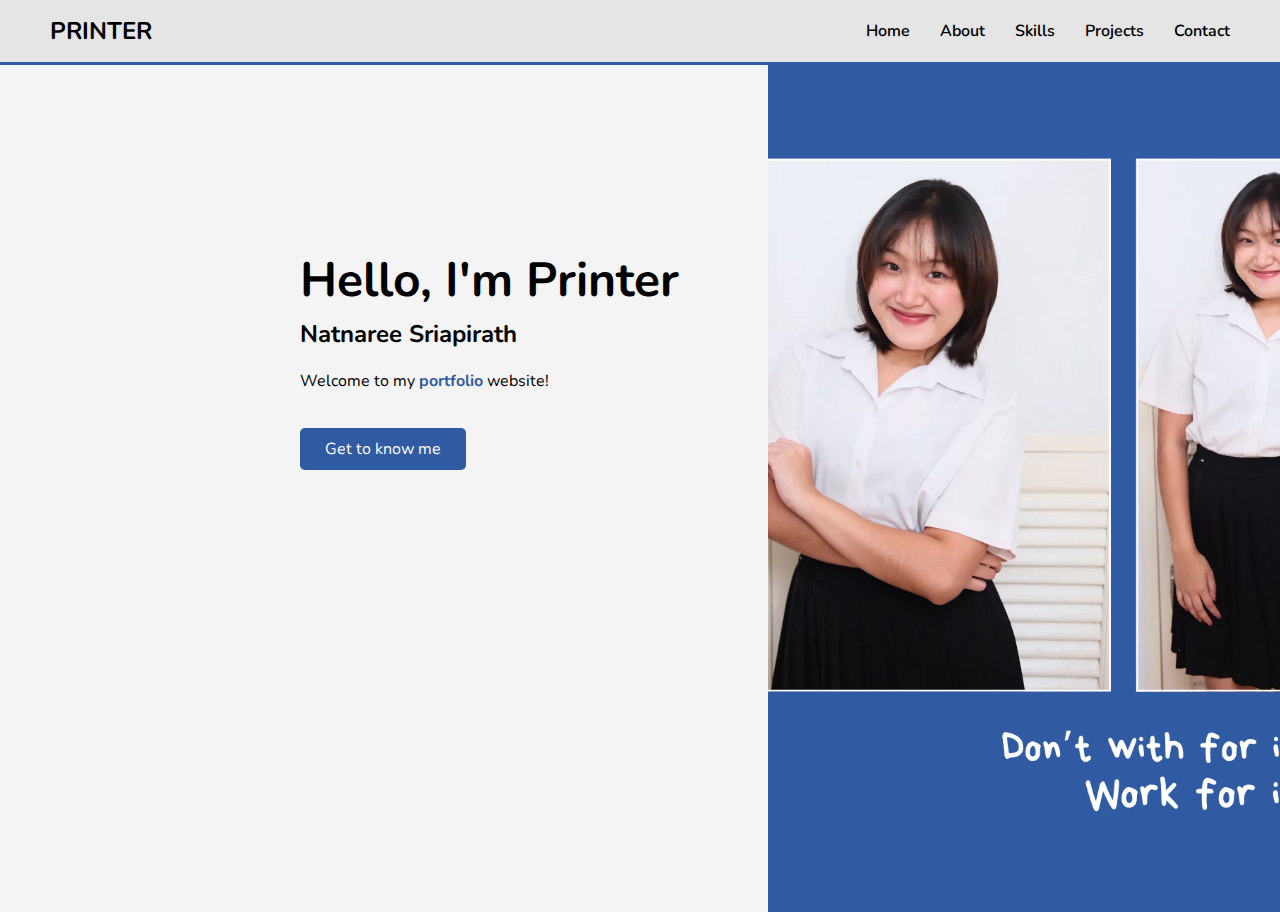
<file: index.html>
<!DOCTYPE html>
<html lang="th">
<head>
    <meta charset="UTF-8">
    <meta name="viewport" content="width=device-width, initial-scale=1.0">
    <title>Home | PRINTER Portfolio</title>
    <link rel="stylesheet" href="css/style.css">
    <link href="https://fonts.googleapis.com/css2?family=Nunito:wght@400;600;700;800;900&display=swap" rel="stylesheet">
</head>
<body>

    <div class="navbar-container">
        <nav class="navbar">
            <div class="logo">PRINTER</div>
            
            <button class="hamburger" id="hamburger-btn">
                <span class="bar"></span>
                <span class="bar"></span>
                <span class="bar"></span>
            </button>

            <ul class="nav-links" id="nav-links">
                <li><a href="index.html">Home</a></li>
                <li><a href="about.html">About</a></li>
                <li><a href="skill.html">Skills</a></li>
                <li><a href="project.html">Projects</a></li>
                
                <li class="contact-dropdown-wrapper">
                    <a href="#" id="contact-menu">Contact</a>
                    
                    <div class="contact-modal" id="contact-modal">
                        <h3>Contact Me</h3>
                        <div class="contact-info">
                            <p>📧 nsriapirath@gmail.com</p>
                            <p>📞 085-990-7488</p>
                            <p>💬 Line: annie3570</p>
                        </div>
                    </div>
                </li>
            </ul>
        </nav>
        <div class="nav-line"></div>
    </div>
    
    <div class="main-layout">
        <div class="left-content animate-on-load">
            <h1>Hello, I'm Printer</h1>
            <h2>Natnaree Sriapirath</h2>
            <p class="welcome-text">Welcome to my <a href="projects.html">portfolio</a> website!</p>
            <a href="about.html" class="btn-primary">Get to know me</a>
        </div>
        <div class="right-content picture-placeholder animate-on-load">
            <img src="/images/indexPic.png" alt="Profile Picture" class="responsive-image">
        </div>
    </div>
    
    <script src="js/script.js"></script>
</body>
</html>
</file>
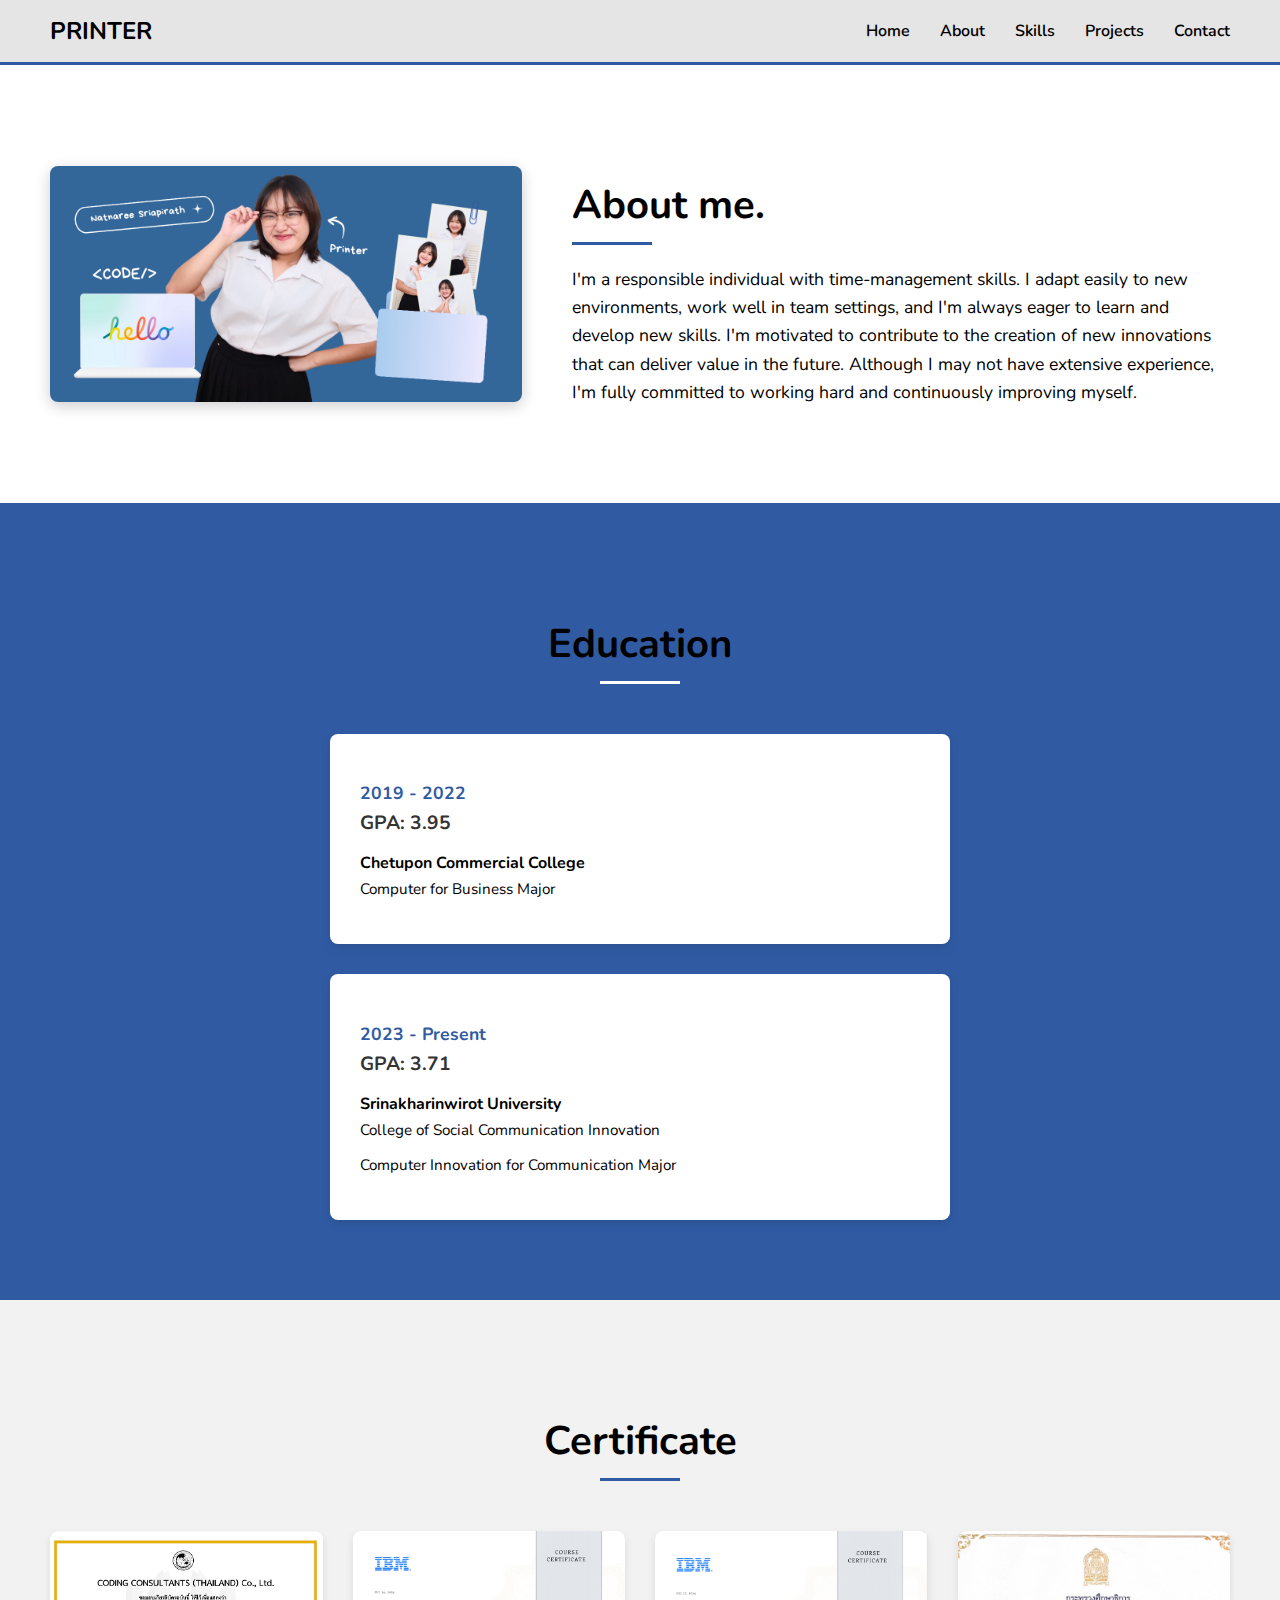
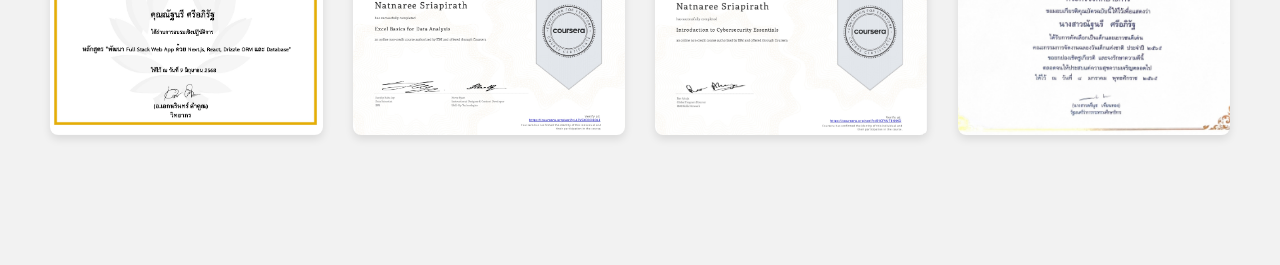
<file: about.html>
<!DOCTYPE html>
<html lang="th">
<head>
    <meta charset="UTF-8">
    <meta name="viewport" content="width=device-width, initial-scale=1.0">
    <title>About | PRINTER Portfolio</title>
    <link rel="stylesheet" href="css/style.css">
    <link href="https://fonts.googleapis.com/css2?family=Nunito:wght@400;600;700;800;900&display=swap" rel="stylesheet">
</head>
<body>

    <div class="navbar-container">
        <nav class="navbar">
            <div class="logo">PRINTER</div>
            
            <button class="hamburger" id="hamburger-btn">
                <span class="bar"></span>
                <span class="bar"></span>
                <span class="bar"></span>
            </button>

            <ul class="nav-links" id="nav-links">
                <li><a href="index.html">Home</a></li>
                <li><a href="about.html">About</a></li>
                <li><a href="skill.html">Skills</a></li>
                <li><a href="project.html">Projects</a></li>
                
                <li class="contact-dropdown-wrapper">
                    <a href="#" id="contact-menu">Contact</a>
                    
                    <div class="contact-modal" id="contact-modal">
                        <h3>Contact Me</h3>
                        <div class="contact-info">
                            <p>📧 nsriapirath@gmail.com</p>
                            <p>📞 085-990-7488</p>
                            <p>💬 Line: annie3570</p>
                        </div>
                    </div>
                </li>
            </ul>
        </nav>
        <div class="nav-line"></div>
    </div>
    
    <div class="about-page-content">
        <section class="about-me-section animate-on-load">
            <div class="about-image-container">
                <img src="/images/aboutPic.png" alt="About Me Picture" class="responsive-image">
            </div>
            <div class="about-text-content">
                <h2>About me.</h2>
                <hr>
                <p>I'm a responsible individual with time-management skills. I adapt easily to new environments, work well in team settings, and I'm always eager to learn and develop new skills. I'm motivated to contribute to the creation of new innovations that can deliver value in the future. Although I may not have extensive experience, I'm fully committed to working hard and continuously improving myself.</p>
            </div>
        </section>

        <section class="education-section animate-on-load">
            <h2 class="section-title">Education</h2>
            <hr class="section-divider">
            <div class="education-grid">
                <div class="education-item">
                    <p class="years">2019 - 2022</p>
                    <p class="gpa">GPA: 3.95</p>
                    <p class="institution">Chetupon Commercial College</p>
                    <p class="major">Computer for Business Major</p>
                </div>
                <div class="education-item">
                    <p class="years">2023 - Present</p>
                    <p class="gpa">GPA: 3.71</p>
                    <p class="institution">Srinakharinwirot University</p>
                    <p class="major">College of Social Communication Innovation</p>
                    <p class="major">Computer Innovation for Communication Major</p>
                </div>
            </div>
        </section>

        <section class="certificate-section animate-on-load">
            <h2 class="section-title">Certificate</h2>
            <hr class="section-divider">
            <div class="certificate-grid">
                <div class="certificate-item picture-placeholder">
                    <img src="/images/certificate1.jpg" alt="Certificate 1" class="responsive-image">
                    </div>
                <div class="certificate-item picture-placeholder">
                    <img src="/images/certificate2.jpg" alt="Certificate 2" class="responsive-image">
                    </div>
                <div class="certificate-item picture-placeholder">
                    <img src="/images/certificate3.jpg" alt="Certificate 3" class="responsive-image">
                    </div>
                <div class="certificate-item picture-placeholder">
                    <img src="/images/certificate4.jpg" alt="Certificate 4" class="responsive-image">
                    </div>
            </div>
        </section>

    </div>
    <script src="js/script.js"></script>
</body>
</html>
</file>
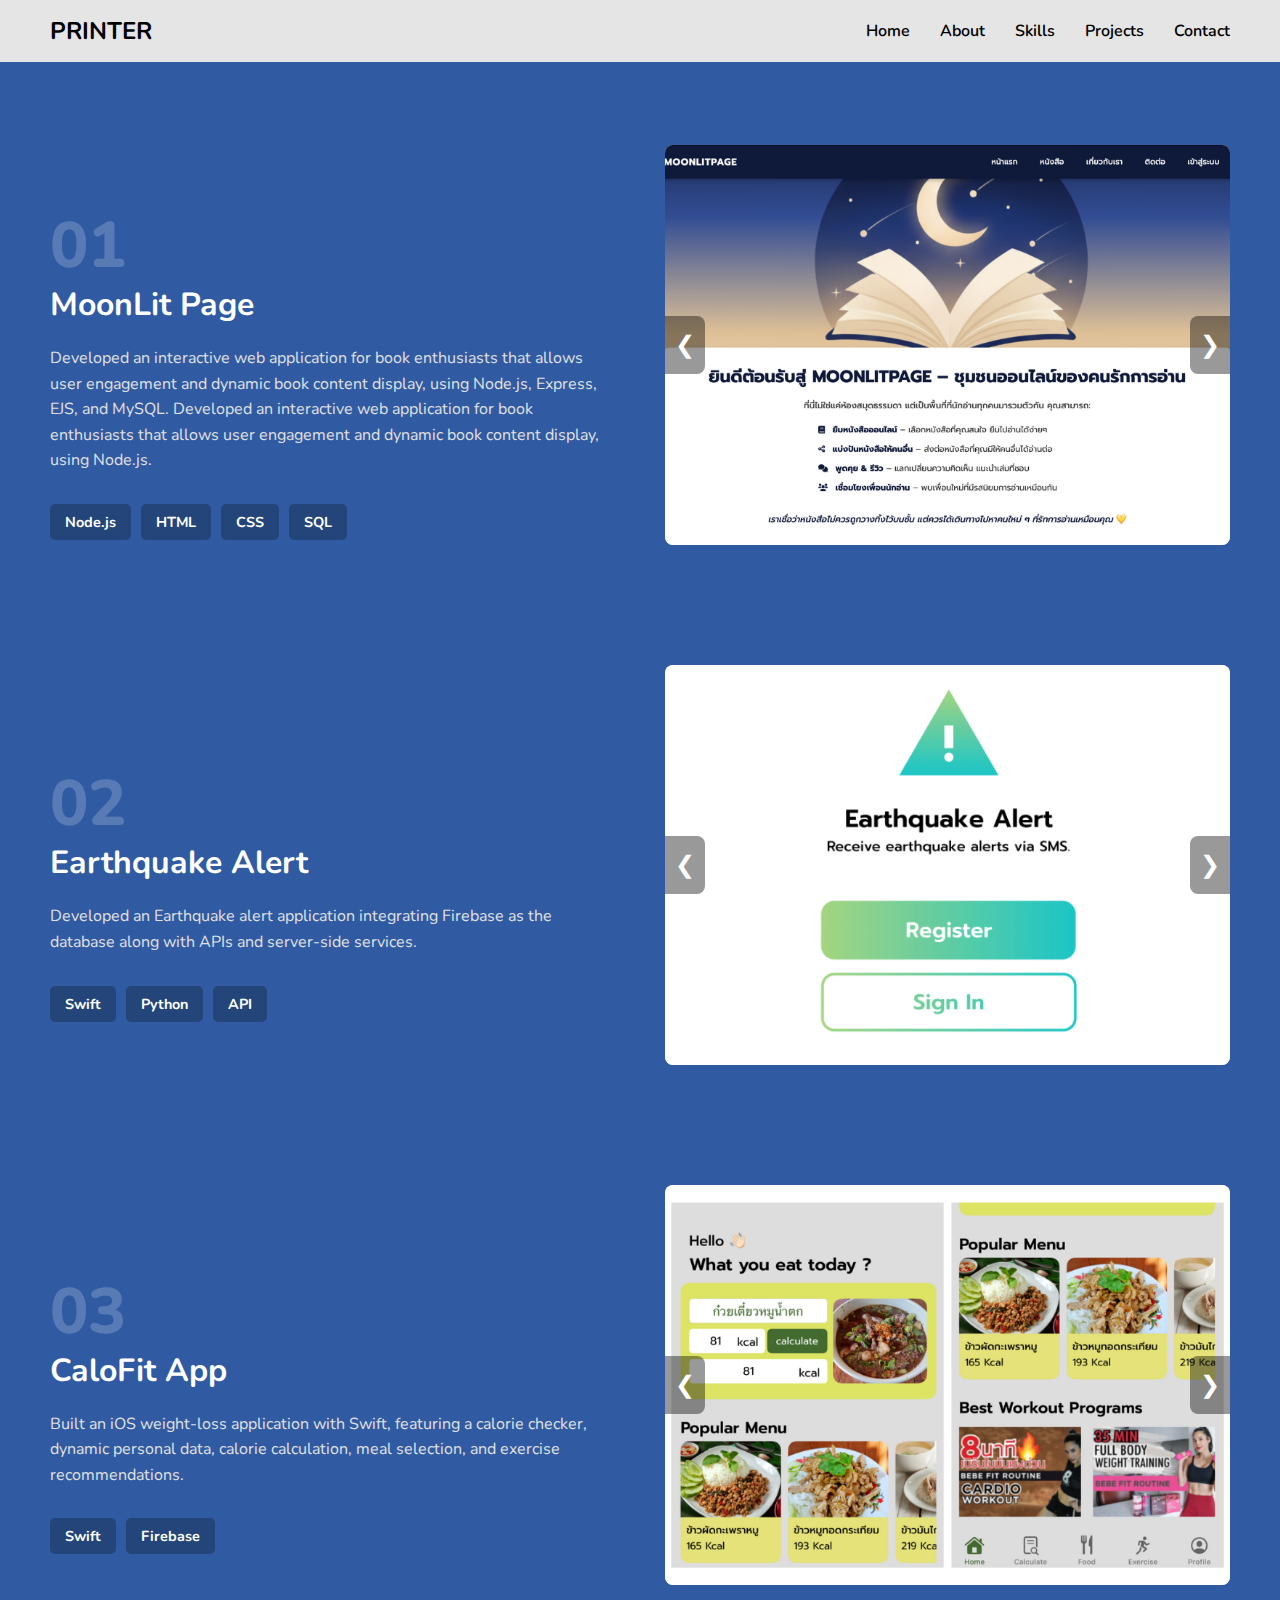
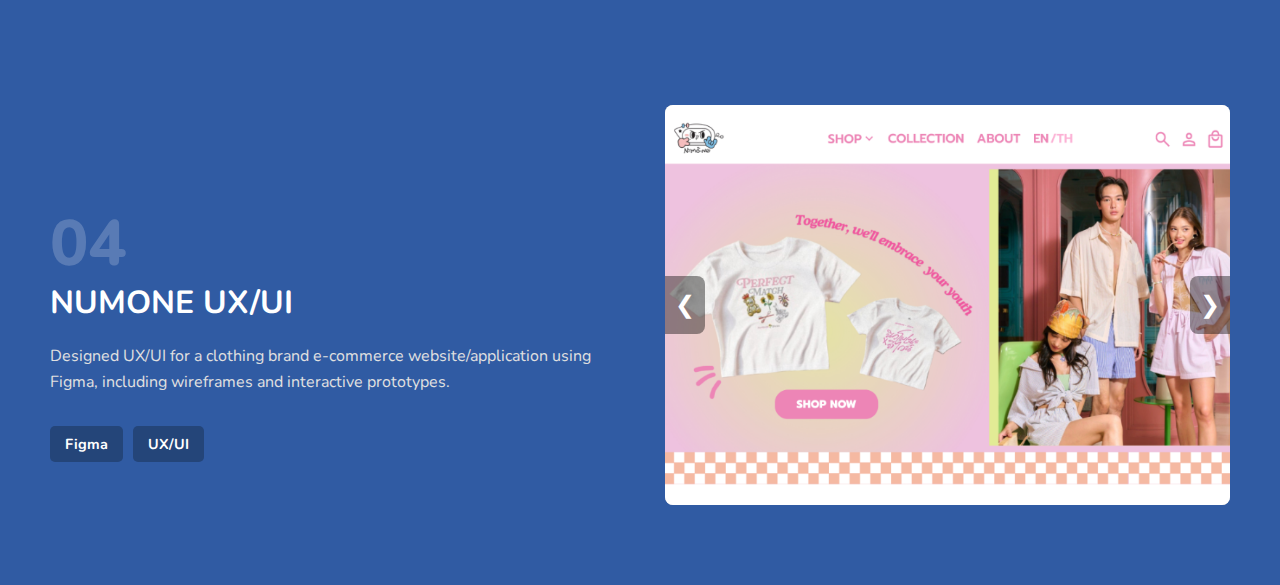
<file: project.html>
<!DOCTYPE html>
<html lang="th">
<head>
    <meta charset="UTF-8">
    <meta name="viewport" content="width=device-width, initial-scale=1.0">
    <title>Projects | PRINTER Portfolio</title>
    <link rel="stylesheet" href="css/style.css">
    <link href="https://fonts.googleapis.com/css2?family=Nunito:wght@400;600;700;800;900&display=swap" rel="stylesheet">
</head>
<body>

    <div class="navbar-container">
        <nav class="navbar">
            <div class="logo">PRINTER</div>
            
            <button class="hamburger" id="hamburger-btn">
                <span class="bar"></span>
                <span class="bar"></span>
                <span class="bar"></span>
            </button>

            <ul class="nav-links" id="nav-links">
                <li><a href="index.html">Home</a></li>
                <li><a href="about.html">About</a></li>
                <li><a href="skill.html">Skills</a></li>
                <li><a href="project.html">Projects</a></li>
                
                <li class="contact-dropdown-wrapper">
                    <a href="#" id="contact-menu">Contact</a>
                    
                    <div class="contact-modal" id="contact-modal">
                        <h3>Contact Me</h3>
                        <div class="contact-info">
                            <p>📧 nsriapirath@gmail.com</p>
                            <p>📞 085-990-7488</p>
                            <p>💬 Line: annie3570</p>
                        </div>
                    </div>
                </li>
            </ul>
        </nav>
        <div class="nav-line"></div>
    </div>
    
    <div class="page-content projects-page-content animate-on-load">
        <section class="projects-section">
            <div class="projects-list-container">
                
                <div class="project-item project-right" data-project-id="1">
                    <div class="project-info-container">
                        <h3 class="project-number">01</h3>
                        <h2 class="project-title">MoonLit Page</h2>
                        <p class="project-description">Developed an interactive web application for book enthusiasts that allows user engagement and dynamic book content display, using Node.js, Express, EJS, and MySQL. Developed an interactive web application for book enthusiasts that allows user engagement and dynamic book content display, using Node.js.</p>
                        <div class="project-tags">
                            <span class="tag">Node.js</span>
                            <span class="tag">HTML</span>
                            <span class="tag">CSS</span>
                            <span class="tag">SQL</span>
                        </div>
                    </div>
                    
                    <div class="project-slider-container">
                        <div class="slider-wrapper">
                            <img src="images/project1-1.png" alt="MoonLit Page Screenshot 1" class="slider-image active">
                            <img src="images/project1-2.png" alt="MoonLit Page Screenshot 2" class="slider-image">
                        </div>
                        <button class="slider-btn prev-btn" data-direction="-1">❮</button>
                        <button class="slider-btn next-btn" data-direction="1">❯</button>
                    </div>
                </div>
                
                <div class="project-item project-left" data-project-id="2">
                    <div class="project-slider-container">
                        <div class="slider-wrapper">
                            <img src="images/project2-1.png" alt="Earthquake Alert Screenshot 1" class="slider-image active">
                            <img src="images/project2-2.png" alt="Earthquake Alert Screenshot 2" class="slider-image">
                            <img src="images/project2-3.png" alt="Earthquake Alert Screenshot 3" class="slider-image">
                        </div>
                        <button class="slider-btn prev-btn" data-direction="-1">❮</button>
                        <button class="slider-btn next-btn" data-direction="1">❯</button>
                    </div>

                    <div class="project-info-container">
                        <h3 class="project-number">02</h3>
                        <h2 class="project-title">Earthquake Alert</h2>
                        <p class="project-description">Developed an Earthquake alert application integrating Firebase as the database along with APIs and server-side services.</p>
                        <div class="project-tags">
                            <span class="tag">Swift</span>
                            <span class="tag">Python</span>
                            <span class="tag">API</span>
                        </div>
                    </div>
                </div>

                <div class="project-item project-right" data-project-id="3">
                    <div class="project-info-container">
                        <h3 class="project-number">03</h3>
                        <h2 class="project-title">CaloFit App</h2>
                        <p class="project-description">Built an iOS weight-loss application with Swift, featuring a calorie checker, dynamic personal data, calorie calculation, meal selection, and exercise recommendations.</p>
                        <div class="project-tags">
                            <span class="tag">Swift</span>
                            <span class="tag">Firebase</span>
                        </div>
                    </div>
                    
                    <div class="project-slider-container">
                        <div class="slider-wrapper">
                            <img src="images/project3-1.png" alt="CaloFit App Screenshot 1" class="slider-image active">
                            <img src="images/project3-2.png" alt="CaloFit App Screenshot 2" class="slider-image">
                        </div>
                        <button class="slider-btn prev-btn" data-direction="-1">❮</button>
                        <button class="slider-btn next-btn" data-direction="1">❯</button>
                    </div>
                </div>

                <div class="project-item project-left" data-project-id="4">
                    <div class="project-slider-container">
                        <div class="slider-wrapper">
                            <img src="images/project4-1.png" alt="NUMONE UX/UI Screenshot 1" class="slider-image active">
                            <img src="images/project4-2.png" alt="NUMONE UX/UI Screenshot 2" class="slider-image">
                            <img src="images/project4-3.png" alt="NUMONE UX/UI Screenshot 3" class="slider-image">
                        </div>
                        <button class="slider-btn prev-btn" data-direction="-1">❮</button>
                        <button class="slider-btn next-btn" data-direction="1">❯</button>
                    </div>

                    <div class="project-info-container">
                        <h3 class="project-number">04</h3>
                        <h2 class="project-title">NUMONE UX/UI</h2>
                        <p class="project-description">Designed UX/UI for a clothing brand e-commerce website/application using Figma, including wireframes and interactive prototypes.</p>
                        <div class="project-tags">
                            <span class="tag">Figma</span>
                            <span class="tag">UX/UI</span>
                        </div>
                    </div>
                </div>
            </div>
        </section>
    </div>

    <script src="js/script.js"></script>
</body>
</html>
</file>
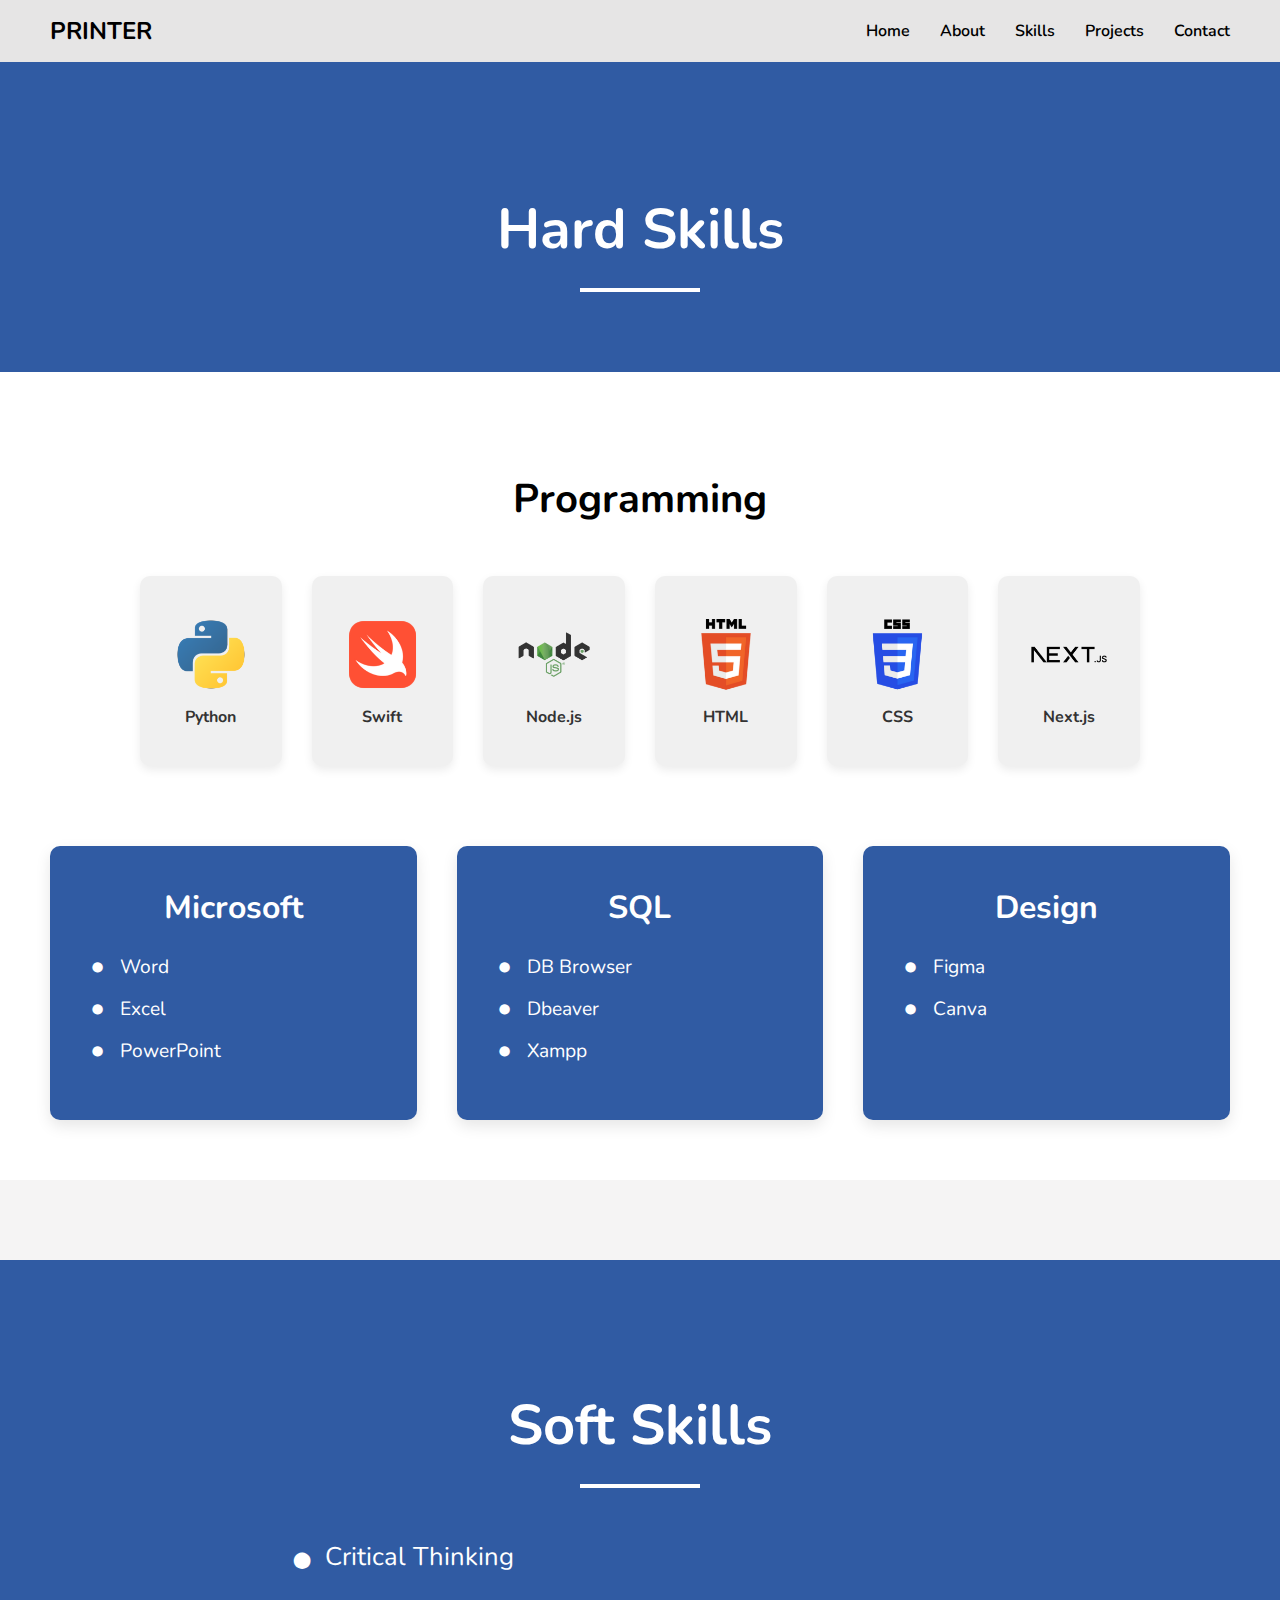
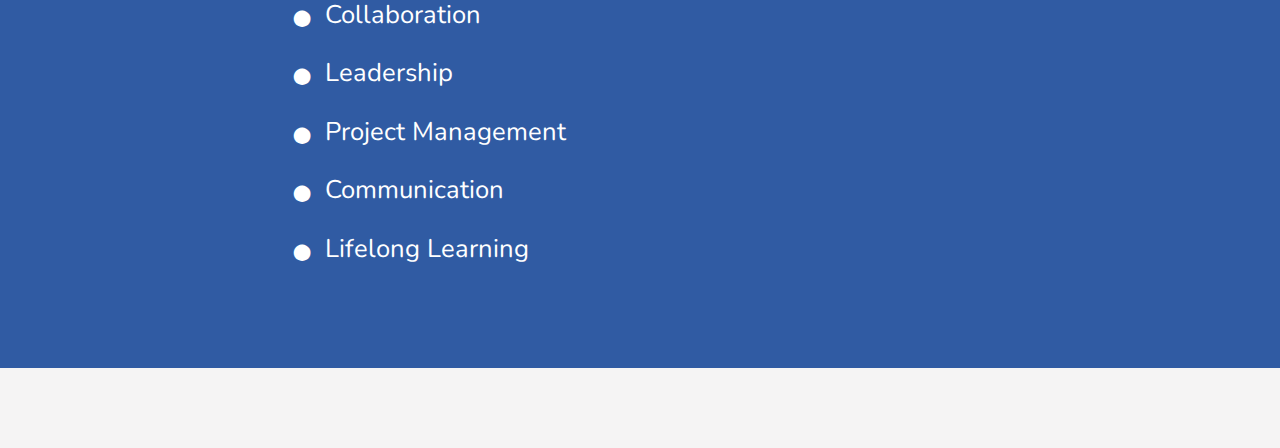
<file: skill.html>
<!DOCTYPE html>
<html lang="th">
<head>
    <meta charset="UTF-8">
    <meta name="viewport" content="width=device-width, initial-scale=1.0">
    <title>Skills | PRINTER Portfolio</title>
    <link rel="stylesheet" href="css/style.css">
    <link href="https://fonts.googleapis.com/css2?family=Nunito:wght@400;600;700;800;900&display=swap" rel="stylesheet">
</head>
<body>

    <div class="navbar-container">
        <nav class="navbar">
            <div class="logo">PRINTER</div>
            
            <button class="hamburger" id="hamburger-btn">
                <span class="bar"></span>
                <span class="bar"></span>
                <span class="bar"></span>
            </button>

            <ul class="nav-links" id="nav-links">
                <li><a href="index.html">Home</a></li>
                <li><a href="about.html">About</a></li>
                <li><a href="skill.html">Skills</a></li>
                <li><a href="project.html">Projects</a></li>
                
                <li class="contact-dropdown-wrapper">
                    <a href="#" id="contact-menu">Contact</a>
                    
                    <div class="contact-modal" id="contact-modal">
                        <h3>Contact Me</h3>
                        <div class="contact-info">
                            <p>📧 nsriapirath@gmail.com</p>
                            <p>📞 085-990-7488</p>
                            <p>💬 Line: annie3570</p>
                        </div>
                    </div>
                </li>
            </ul>
        </nav>
        <div class="nav-line"></div>
    </div>
    
    <div class="skills-page-content animate-on-load">
        <section class="hard-skills-header-section">
            <h2 class="section-title">Hard Skills</h2>
            <hr class="section-divider">
        </section>

        <section class="hard-skills-content-section">
            <div class="skill-category">
                <h3>Programming</h3>
                <div class="programming-logo-grid">
                    <div class="logo-item">
                        <img src="/images/python_logo.png" alt="Python Logo" class="responsive-skill-logo">
                        <p>Python</p>
                    </div>
                    <div class="logo-item">
                        <img src="/images/swift_logo.png" alt="Node.js Logo" class="responsive-skill-logo">
                        <p>Swift</p>
                    </div>
                    <div class="logo-item">
                        <img src="/images/nodejs_logo.png" alt="Swift Logo" class="responsive-skill-logo">
                        <p>Node.js</p>
                    </div>
                    <div class="logo-item">
                        <img src="/images/html_logo.png" alt="HTML Logo" class="responsive-skill-logo">
                        <p>HTML</p>
                    </div>
                    <div class="logo-item">
                        <img src="/images/css_logo.png" alt="CSS Logo" class="responsive-skill-logo">
                        <p>CSS</p>
                    </div>
                    <div class="logo-item">
                        <img src="/images/nextjs_logo.png" alt="JavaScript Logo" class="responsive-skill-logo">
                        <p>Next.js</p>
                    </div>
                </div>
            </div>

            <div class="skill-categories-grid">
                <div class="skill-list-card">
                    <h3>Microsoft</h3>
                    <ul>
                        <li>Word</li>
                        <li>Excel</li>
                        <li>PowerPoint</li>
                    </ul>
                </div>
                <div class="skill-list-card">
                    <h3>SQL</h3>
                    <ul>
                        <li>DB Browser</li>
                        <li>Dbeaver</li>
                        <li>Xampp</li>
                    </ul>
                </div>
                <div class="skill-list-card">
                    <h3>Design</h3>
                    <ul>
                        <li>Figma</li>
                        <li>Canva</li>
                    </ul>
                </div>
            </div>
        </section>

        <section class="soft-skills-section">
            <h2 class="section-title">Soft Skills</h2>
            <hr class="section-divider">
            <ul class="soft-skills-list">
                <li>Critical Thinking</li>
                <li>Collaboration</li>
                <li>Leadership</li>
                <li>Project Management</li>
                <li>Communication</li>
                <li>Lifelong Learning</li>
            </ul>
        </section>
    </div>

    <script src="js/script.js"></script>
</body>
</html>
</file>
<file: css/style.css>
/* ================================================= */
/* 🎨 Global Styles */
/* ================================================= */
body {
    font-family: 'Nunito', sans-serif;
    margin: 0;
    padding: 0;
    background-color: #f5f4f4; 
    color: #000;
    overflow-x: hidden;
}

a {
    color: inherit;
    text-decoration: none;
}

h1, h2, h3 {
    color: #000; 
}

hr {
    border: 0;
    height: 1px;
    background-color: #000; 
    margin: 10px 0;
}

/* --- Navbar --- */
.navbar-container {
    background-color: #E6E5E5; 
    border-bottom: 3px solid #305ba3; 
}

.navbar {
    display: flex;
    justify-content: space-between;
    align-items: center;
    padding: 15px 50px;
    position: relative;
}

.logo {
    font-size: 1.5em;
    font-weight: bolder;
    color: #000; 
}

.nav-links {
    list-style: none;
    display: flex;
    margin: 0;
    padding: 0;
}

.nav-links li {
    margin-left: 30px;
}

.nav-links a {
    color: #000;
    font-weight: 620;
    padding: 5px 0;
    transition: color 0.3s;
}

.nav-links a:hover {
    color: #305ba3;
}

/* --- Hamburger Menu --- */
.hamburger {
    display: none;
    background: none;
    border: none;
    cursor: pointer;
    padding: 0;
    z-index: 1010; 
}

.bar {
    display: block;
    width: 25px;
    height: 3px;
    background-color: #305ba3; 
    margin: 5px auto;
    transition: all 0.3s ease-in-out;
}

/* --- Buttons --- */
.btn-primary {
    display: inline-block;
    padding: 10px 25px;
    background-color: #305ba3;
    color: #fff;
    border-radius: 5px;
    margin-top: 20px;
    transition: background-color 0.3s, transform 0.2s;
}

.btn-primary:hover {
    background-color: #244579; 
    transform: translateY(-2px);
}

/* --- Animation: Fade In --- */
.animate-on-load {
    opacity: 0;
    transform: translateY(20px);
    transition: opacity 1s ease-out, transform 0.8s ease-out;
}

.animate-on-load.fade-in {
    opacity: 1;
    transform: translateY(0);
}

/* Animation เมื่อคลิก (เปลี่ยนเป็นกากบาท) */
.hamburger.is-active .bar:nth-child(2) {
    opacity: 0;
}
.hamburger.is-active .bar:nth-child(1) {
    transform: translateY(8px) rotate(45deg);
    background-color: #305ba3;
}
.hamburger.is-active .bar:nth-child(3) {
    transform: translateY(-8px) rotate(-45deg);
    background-color: #305ba3;
}

/* --- Contact Modal --- */
.contact-dropdown-wrapper {
    position: relative; 
}

.contact-modal {
    position: absolute;
    top: 100%;
    right: 0;
    width: 250px;
    background-color: #305ba3; 
    color: #fff;
    padding: 15px;
    border-radius: 5px;
    box-shadow: 0 4px 10px rgba(0, 0, 0, 0.2);
    opacity: 0; 
    visibility: hidden; 
    transform: translateY(10px);
    transition: opacity 0.3s ease, transform 0.3s ease, visibility 0.3s;
    z-index: 999;
}

.contact-modal.active {
    opacity: 1;
    visibility: visible;
    transform: translateY(0);
}

.contact-modal h3 {
    font-size: 1.2em;
    margin-top: 0;
    margin-bottom: 10px;
    color: #fff;
}

.contact-modal .contact-info p {
    margin: 5px 0;
    font-size: 0.95em;
}

.responsive-image {
    width: 100%;
    height: 100%;
    object-fit: cover;
    display: block;
}

/* ================================================= */
/* 🎨 Index Page (index.html)    */
/* ================================================= */
.main-layout {
    display: flex;
    min-height: calc(100vh - 53px); 
    color: #000;
}

.left-content {
    flex: 60%;
    background-color: #f5f4f4;
    padding: 150px 50px 100px 300px;
    box-sizing: border-box;
}

.left-content h1 {
    font-size: 3em;
    margin-bottom: 5px;
    color: #000;
}

.left-content h2 {
    font-size: 1.5em;
    margin-top: 0;
    color: #000;
}

.left-content .welcome-text a {
    color: #305ba3;
    font-weight: bold;
}

.right-content {
    flex: 40%;
    display: flex;
    justify-content: center;
    align-items: center;
    color: transparent; 
    font-size: 1.5em;
    overflow: hidden;
    position: relative;
    padding: 0;
}

.responsive-image {
    width: 100%;
    height: 100%;
    object-fit: cover; /* 💥 แก้ไข: ใช้ 'contain' เพื่อให้ภาพไม่ถูกตัดและเห็นเต็มภาพ */
    display: block;
}

/* ================================================= */
/* 🎨 About Page (about.html)    */
/* ================================================= */
.about-page-content {
    background-color: #f2f2f2;
    color: #000;
    padding-bottom: 50px;
}

/* --- Section: About Me --- */
.about-me-section {
    display: flex;
    flex-wrap: wrap;
    align-items: center;
    padding: 80px 50px;
    background-color: #fff;
    box-sizing: border-box;
}

.about-image-container {
    flex: 0 0 40%;
    max-width: 40%;
    margin-right: 50px;
    overflow: hidden;
    border-radius: 8px;
    box-shadow: 0 4px 15px rgba(0,0,0,0.2);
    position: relative;
}



.about-text-content {
    flex: 1;
}

.about-text-content h2 {
    font-size: 2.5em;
    color: #000;
    margin-bottom: 10px;
}

.about-text-content hr {
    background-color: #305ba3; 
    height: 3px;
    width: 80px;
    margin-left: 0;
    margin-bottom: 20px;
}

.about-text-content p {
    line-height: 1.6;
    font-size: 1.1em;
}

/* --- Section: Education --- */
.education-section {
    background-color: #305ba3; 
    color: #fff;
    padding: 80px 50px;
    text-align: center;
}

.education-section .section-title {
    font-size: 2.5em;
    margin-bottom: 10px;
}

.education-section .section-divider {
    background-color: #fff;
    height: 3px;
    width: 80px;
    margin: 0 auto 50px auto;
}

.education-grid {
    display: flex;
    justify-content: center;
    gap: 30px;
    flex-wrap: wrap;
}

.education-item {
    background-color: #fff;
    color: #000;
    padding: 30px;
    border-radius: 8px;
    text-align: left;
    flex: 0 0 calc(50% - 30px);
    max-width: calc(50% - 30px);
    box-shadow: 0 4px 10px rgba(0, 0, 0, 0.1);
}

.education-item .years {
    font-weight: bold;
    font-size: 1.1em;
    color: #305ba3; 
    margin-bottom: 5px;
}
.education-item .gpa {
    font-weight: bold;
    font-size: 1.2em;
    color: #333;
    margin-top: 0;
    margin-bottom: 15px;
}
.education-item .institution {
    font-weight: bold;
    margin-bottom: 5px;
}
.education-item .major {
    margin-top: 0;
    font-size: 0.95em;
}

/* --- Section: Certificate --- */
.certificate-section {
    background-color: #f2f2f2;
    padding: 80px 50px;
    text-align: center;
    color: #000;
}

.certificate-section .section-title {
    font-size: 2.5em;
    color: #000;
    margin-bottom: 10px;
}

.certificate-section .section-divider {
    background-color: #305ba3; 
    height: 3px;
    width: 80px;
    margin: 0 auto 50px auto;
}

.certificate-grid {
    display: grid;
    grid-template-columns: repeat(auto-fit, minmax(250px, 1fr));
    gap: 30px;
    margin-top: 30px;
}

.certificate-item {
    background-color: #e0e0e0;
    border-radius: 8px;
    overflow: hidden;
    position: relative;
    padding-top: 75%;
    display: flex;
    justify-content: center;
    align-items: center;
    box-shadow: 0 4px 8px rgba(0, 0, 0, 0.1);
}

.certificate-item img {
    position: absolute;
    top: 0;
    left: 0;
    width: 100%;
    height: 100%;
    object-fit: cover;
}

/* ================================================= */
/* 🎨 Skills Page (skill.html)    */
/* ================================================= */
.skills-page-content {
    background-color: #f5f4f4; 
    color: #000;
    text-align: center;
    padding-top: 0; 
    padding-bottom: 80px;
}

/* Hard Skills */
.hard-skills-header-section {
    background-color: #305ba3; 
    color: #fff;
    padding: 80px 50px; 
    margin-bottom: 0; 
}
.hard-skills-header-section .section-title {
    color: #fff;
    font-size: 3.5em; 
    margin-bottom: 20px; 
}
.hard-skills-header-section .section-divider {
    background-color: #fff;
    width: 120px; 
    height: 4px;
    margin: 20px auto 0 auto;
}

/* Hard Skills Content */
.hard-skills-content-section {
    padding: 60px 50px; 
    background-color: #fff;
}
.skill-category {
    margin-bottom: 80px; 
}
.skill-category h3 {
    font-size: 2.5em; 
    color: #000;
    margin-bottom: 50px; 
    text-align: center;
}

.programming-logo-grid {
    display: grid;
    grid-template-columns: repeat(auto-fit, minmax(140px, 1fr));
    gap: 30px;
    max-width: 1000px; 
    margin: 0 auto 60px auto; 
    padding: 0; 
}
.logo-item {
    background-color: #f0f0f0; 
    border-radius: 10px; 
    padding: 25px 15px; 
    display: flex;
    flex-direction: column;
    justify-content: center;
    align-items: center;
    box-shadow: 0 4px 10px rgba(0,0,0,0.08); 
    transition: transform 0.2s, box-shadow 0.2s;
    min-height: 140px; 
}
.logo-item:hover {
    transform: translateY(-8px); 
    box-shadow: 0 8px 20px rgba(0,0,0,0.15); 
}
.responsive-skill-logo {
    max-width: 70%; 
    max-height: 60%; 
    object-fit: contain;
    margin-bottom: 12px; 
}
.logo-item p {
    font-weight: bold;
    color: #333;
    font-size: 1em; 
    margin: 0;
}

.skill-categories-grid {
    display: grid;
    grid-template-columns: repeat(auto-fit, minmax(300px, 1fr)); 
    gap: 40px; 
    max-width: 1200px; 
    margin: 0 auto;
    padding: 0;
}
.skill-list-card {
    background-color: #305ba3; 
    color: #fff;
    padding: 40px; 
    border-radius: 10px; 
    text-align: left;
    box-shadow: 0 6px 15px rgba(0,0,0,0.1); 
}
.skill-list-card h3 {
    color: #fff;
    margin-top: 0;
    margin-bottom: 25px; 
    font-size: 2em; 
    text-align: center;
}
.skill-list-card ul {
    list-style: none;
    padding: 0;
    margin: 0;
}
.skill-list-card ul li {
    position: relative;
    padding-left: 30px; 
    margin-bottom: 15px; 
    font-size: 1.2em; 
    line-height: 1.4;
}
.skill-list-card ul li::before {
    content: '•'; 
    color: #fff; 
    position: absolute;
    left: 0;
    font-size: 1.5em; 
    line-height: 1;
    top: -2px; 
}


/* Soft Skills */
.soft-skills-section {
    background-color: #305ba3; 
    color: #fff;
    padding: 80px 50px;
    text-align: center;
    margin-top: 80px; 
}
.soft-skills-section .section-title {
    color: #fff;
    font-size: 3.5em; 
    margin-bottom: 20px;
}
.soft-skills-section .section-divider {
    background-color: #fff;
    width: 120px;
    height: 4px;
    margin: 20px auto 0 auto;
}
.soft-skills-list {
    list-style: none;
    padding: 0;
    margin: 50px auto 0 auto; 
    max-width: 700px; 
    text-align: left;
}
.soft-skills-list li {
    font-size: 1.6em; 
    margin-bottom: 20px; 
    position: relative;
    padding-left: 35px; 
    line-height: 1.5;
}
.soft-skills-list li::before {
    content: '•'; 
    color: #fff;
    position: absolute;
    left: 0;
    font-size: 1.8em; 
    line-height: 1;
    top: -3px; 
}

/* ================================================= */
/* 🎨 Projects Page (project.html)*/
/* ================================================= */

.projects-page-content {
    background-color: #305ba3; 
    color: #fff;
    text-align: center;
    padding: 80px 50px;
}
.projects-section {
    padding: 0;
}

.projects-list-container {
    max-width: 1200px;
    margin: 0 auto;
}

.project-item {
    display: flex;
    align-items: center;
    gap: 50px;
    margin-bottom: 120px; 
    text-align: left;
}
.project-item:last-child {
    margin-bottom: 0;
}

.project-info-container,
.project-slider-container {
    flex: 1; 
}

/* Layout ซ้าย-ขวา (project-right) */
.project-item.project-right {
    flex-direction: row;
}
/* Layout ขวา-ซ้าย (project-left) */
.project-item.project-left {
    flex-direction: row-reverse;
}

/* ข้อมูลโปรเจกต์ */
.project-number {
    font-size: 4em;
    color: rgba(255, 255, 255, 0.2); 
    margin-bottom: 5px;
    font-weight: 800;
    line-height: 1;
}
.project-title {
    font-size: 2em;
    color: #fff;
    margin-top: 0;
    margin-bottom: 20px;
}
.project-description {
    font-size: 1em;
    color: #e0e0e0;
    line-height: 1.6;
    margin-bottom: 30px;
}

/*  Image Slider (Carousel) */
.project-slider-container {
    position: relative;
    overflow: hidden;
    height: 400px; 
    background-color: #ccc; 
    border-radius: 8px;
}
.slider-wrapper {
    display: flex;
    width: 100%;
    height: 100%;
    position: relative;
}
.slider-image {
    width: 100%;
    height: 100%;
    position: absolute; 
    top: 0;
    left: 0;
    opacity: 0; 
    transition: opacity 0.5s ease;
    object-fit: cover;
}
.slider-image.active {
    opacity: 1; 
}

/* ปุ่มสไลด์ */
.slider-btn {
    position: absolute;
    top: 50%;
    transform: translateY(-50%);
    background-color: rgba(0, 0, 0, 0.4);
    color: white;
    border: none;
    padding: 15px 10px;
    cursor: pointer;
    z-index: 10;
    font-size: 1.5em;
    transition: background-color 0.3s;
}
.slider-btn:hover {
    background-color: rgba(0, 0, 0, 0.8);
}
.prev-btn {
    left: 0;
    border-top-right-radius: 8px;
    border-bottom-right-radius: 8px;
}
.next-btn {
    right: 0;
    border-top-left-radius: 8px;
    border-bottom-left-radius: 8px;
}

/* Project Tags */
.project-tags {
    margin-top: 20px;
    display: flex;
    flex-wrap: wrap;
    gap: 10px;
}
.tag {
    background-color: #244579; 
    color: #fff;
    padding: 8px 15px;
    border-radius: 5px;
    font-size: 0.9em;
    font-weight: bold;
}

/* ================================================= */
/* 💻 RESPONSIVE MEDIA QUERIES                       */
/* ================================================= */

/* 1. สำหรับ Mobile และจอขนาดเล็ก (<= 768px) */
@media (max-width: 768px) {
    /* Navbar: เปิดใช้งาน Hamburger และซ่อนเมนูปกติ */
    .navbar {
        justify-content: space-between;
        padding: 15px 20px;
    }

    .hamburger {
        display: block; /* แสดงปุ่ม Hamburger */
    }

    .nav-links {
        display: none; 
        flex-direction: column;
        width: 100%;
        position: absolute;
        top: 53px; 
        left: 0;
        background-color: #E6E5E5; /* พื้นหลังเมนู Mobile เป็นสีเดียวกับ Navbar */
        transition: transform 0.3s ease-in-out;
        transform: translateY(-100%);
        box-shadow: 0 4px 6px rgba(0, 0, 0, 0.1);
        z-index: 1000;
    }
    
    .nav-links.active {
        display: flex;
        transform: translateY(0);
    }

    .nav-links li {
        margin: 0;
        text-align: center;
        border-bottom: 1px solid #ccc; /* 💥 แก้ไข: ให้เห็นเส้นแบ่งบนพื้นหลังอ่อน */
    }

    .nav-links a {
        display: block;
        padding: 15px;
        color: #000; /* 💥 แก้ไข: สี Link ใน Mobile Menu เป็นสีดำ */
    }
    
    /* NEW: ปรับ Modal ในเมนู Mobile */
    .contact-dropdown-wrapper {
        width: 100%;
        position: relative;
    }

    .contact-modal {
        position: relative;
        top: 0;
        right: auto;
        width: 100%;
        border-radius: 0;
        transform: none;
        box-shadow: none;
        padding: 10px 20px;
        background-color: #244579; /* 💥 แก้ไข: สีน้ำเงินเข้มสำหรับ Mobile Modal */
        opacity: 0; 
        visibility: hidden;
    }
    
    .contact-dropdown-wrapper .contact-modal.active {
        opacity: 1;
        visibility: visible;
    }

    /* Main Layout: เปลี่ยนเป็น Column (บน-ล่าง) */
    .main-layout {
        flex-direction: column;
        min-height: auto;
    }

    .left-content {
        flex: 100%;
        padding: 50px 20px 50px 10px;
        box-sizing: border-box;
    }   

    .left-content h1 {
        font-size: 2em;
    }

    .right-content {
        flex: 100%;
        min-height: 300px;
    }

    /* About Me */
    .about-me-section {
        padding: 40px 20px;
    }
    .about-text-content h2 {
        font-size: 1.8em;
    }
    .about-text-content p {
        font-size: 1em;
    }

    /* Education */
    .education-section {
        padding: 40px 20px;
    }
    .education-section .section-title {
        font-size: 2em;
    }
    .education-grid {
        gap: 20px;
    }
    .education-item {
        flex: 0 0 100%;
        max-width: 100%;
        padding: 20px;
    }

    /* Certificate */
    .certificate-section {
        padding: 40px 20px;
    }
    .certificate-section .section-title {
        font-size: 2em;
    }
    .certificate-grid {
        grid-template-columns: 1fr;
        gap: 20px;
    }

    /* Skills Pages */
    .skills-page-content {
        padding-bottom: 60px;
    }
    .hard-skills-header-section {
        padding: 50px 20px;
    }
    .hard-skills-header-section .section-title {
        font-size: 2.8em;
    }
    .hard-skills-header-section .section-divider {
        width: 80px;
    }
    .hard-skills-content-section {
        padding: 40px 20px 60px;
    }
    .skill-category h3 {
        font-size: 2em;
        margin-bottom: 30px;
    }
    .programming-logo-grid {
        grid-template-columns: repeat(auto-fit, minmax(80px, 1fr)); /* ลดขนาดลงอีก */
        gap: 15px;
        margin-bottom: 40px;
    }
    .logo-item {
        min-height: 100px;
        padding: 15px 8px;
        border-radius: 8px;
    }
    .responsive-skill-logo {
        max-width: 60%;
        max-height: 50%;
        margin-bottom: 8px;
    }
    .logo-item p {
        font-size: 0.8em;
    }
    .skill-categories-grid {
        grid-template-columns: 1fr; /* ให้เป็น 1 คอลัมน์บนมือถือ */
        gap: 20px;
    }
    .skill-list-card {
        padding: 25px;
        border-radius: 8px;
    }
    .skill-list-card h3 {
        font-size: 1.6em;
        margin-bottom: 15px;
    }
    .skill-list-card ul li {
        font-size: 1em;
        margin-bottom: 10px;
        padding-left: 25px;
    }
    .skill-list-card ul li::before {
        font-size: 1.3em;
    }
    .soft-skills-section {
        padding: 50px 20px;
        margin-top: 60px;
    }
    .soft-skills-section .section-title {
        font-size: 2.8em;
    }
    .soft-skills-section .section-divider {
        width: 80px;
    }
    .soft-skills-list {
        margin-top: 30px;
    }
    .soft-skills-list li {
        font-size: 1.3em;
        margin-bottom: 12px;
        padding-left: 28px;
    }
    .soft-skills-list li::before {
        font-size: 1.5em;
    }

    /* Projects Pages */
    .projects-page-content {
        padding: 50px 20px;
    }
    .project-item {
        flex-direction: column !important; /* บังคับให้เรียงซ้อนกันบนมือถือ */
        margin-bottom: 60px;
        gap: 20px;
    }
    .project-slider-container {
        order: -1; /* ย้าย Slider ไปอยู่ด้านบน */
        width: 100%;
        height: 250px;
    }
    .project-info-container {
        width: 100%;
        text-align: center;
    }
    .project-number {
        font-size: 3.5em;
    }
    .project-tags {
        justify-content: center;
    }
}

/* --- 2. สำหรับ Tablet และจอขนาดกลาง (<= 1024px) --- */
@media (max-width: 1024px) {
    .navbar {
        padding: 15px 30px;
    }
    
    .left-content {
        padding: 80px 30px;
        flex: 50%;
    }
    
    .right-content {
        flex: 50%;
    }

    .left-content h1 {
        font-size: 2.5em;
    }

    /* About Me */
    .about-me-section {
        padding: 60px 30px;
    }
    .about-image-container {
        flex: 0 0 100%;
        max-width: 100%;
        margin-right: 0;
        margin-bottom: 30px;
    }
    .about-text-content {
        flex: 100%;
    }
    .about-text-content h2 {
        font-size: 2em;
    }

    /* Education */
    .education-section {
        padding: 60px 30px;
    }
    .education-item {
        flex: 0 0 calc(100% - 30px);
        max-width: calc(100% - 30px);
    }

    /* Certificate */
    .certificate-section {
        padding: 60px 30px;
    }
    .certificate-grid {
        grid-template-columns: repeat(auto-fit, minmax(200px, 1fr));
    }
    
    /* Skills */
    .skills-grid {
        grid-template-columns: repeat(auto-fit, minmax(150px, 1fr));
    }

    /* Projects */
    .project-item {
        gap: 30px;
        margin-bottom: 80px;
    }
    .project-number {
        font-size: 3em;
    }
    .project-title {
        font-size: 1.8em;
    }
    .project-slider-container {
        height: 300px;
    }
}
</file>
